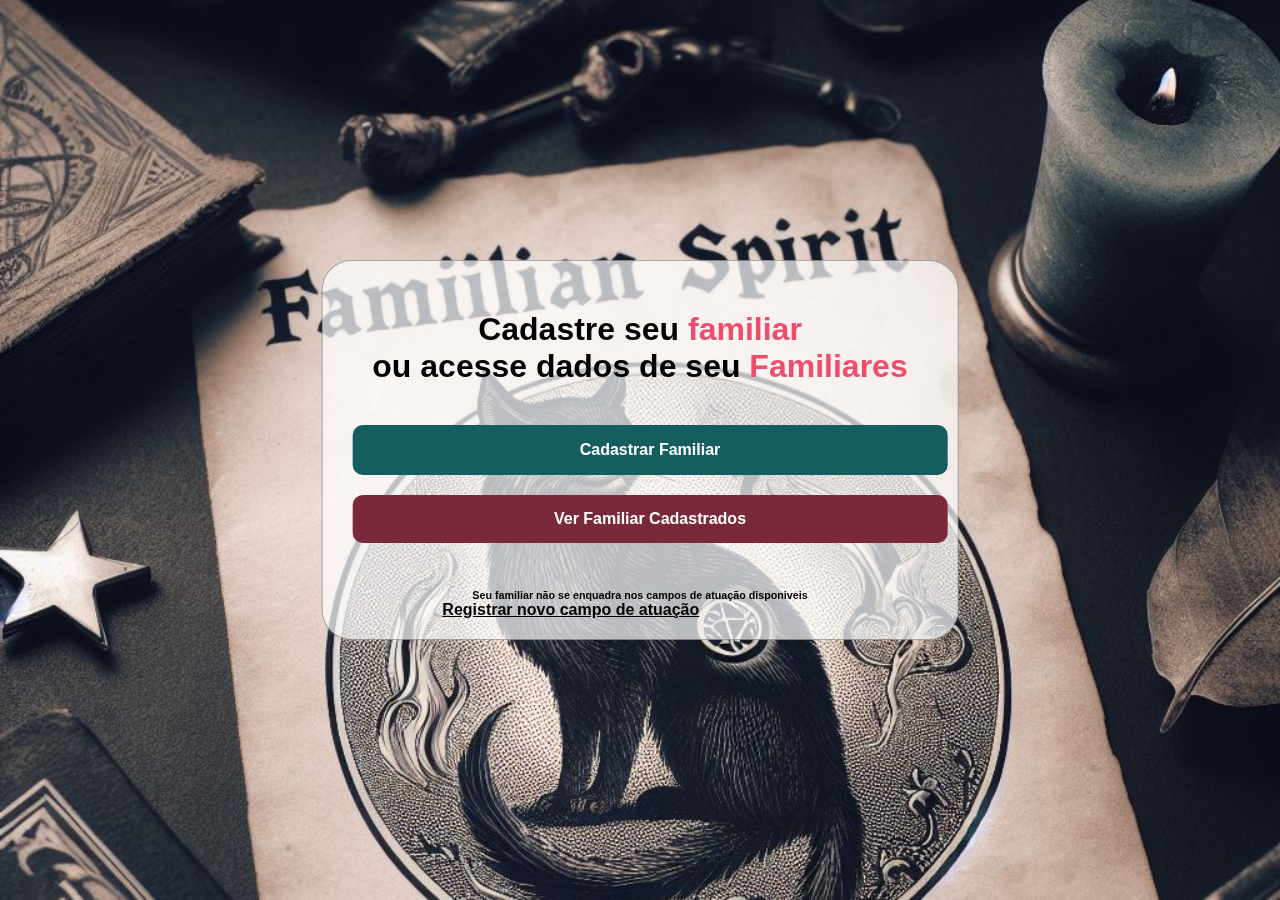
<file: index.html>
<!DOCTYPE html>
<html lang="pt-br">
<head>
    <meta charset="UTF-8">
    <meta name="viewport" content="width=device-width, initial-scale=1.0">
    <title>Familiar</title>
    <link rel="stylesheet" href="home.css">
    <link rel="shortcut icon" href="imagens/favicon.ico" type="image/x-icon">
</head>
<body>
    <div class="image"></div>
    <main>
        <article>
            <div class="conteiner">
                <h1>Cadastre seu <span>familiar</span> <br>ou acesse dados de seu <span>Familiares</span></h1>
                
                <button id="abanova" class="magic-button"> <a href="#"> <strong>Cadastrar Familiar </strong> </a> </button>
                
                 <br>

                 <button id="abanova2" class="magic-button"> <a href="ver.html"> <strong>Ver Familiar Cadastrados</strong> </a> </button>


                <br><br><br>


                <h6>Seu familiar não se enquadra nos campos de atuação disponiveis</h6>

                
                <p><a href="#"><strong>Registrar novo campo de atuação</strong></a></p>

            </div>
        </article>
    </main>
</body>
</html>
</file>
<file: home.css>
@charset "UTF-8";

* {
    margin: 0;
    padding: 0;
}

body {
    font-family: Arial, Helvetica, sans-serif;
    margin: 0;
    padding: 0;
    width: 100%; 
    height: 100vh; 
    display: flex;
    justify-content: center; 
    align-items: center; 
}

h6{
    text-align: center;
}
div.image {
    background-image: url(imagens/_e513e1c1-62c7-4c54-ac64-b1144db6c35d.jpeg);
    background-size: cover;
    background-repeat: no-repeat;
    background-position: left top;
    height: 100vh;
    width: 100%; 
    position: fixed;
}

span {
    color: #ed4e6e;
}

article {
    position: fixed;
    top: 50%;
    right: 50%;
    transform: translate(50%, -50%);
    max-width: 100%; 
    padding: 20px;
    border: 1px solid rgba(0, 0, 0, 0.315);
    border-radius: 30px;
    background-color: rgba(255, 255, 255, 0.7); 
}
a {
    margin: 100px;
    text-align: center;
    color: black;
}

div.container {
    max-width: 100%;
    text-align: center;
}

h1 {
    text-align: center;
    margin: 10px;
    padding: 20px;
}

button {
    width: 100%; 
    margin: 10px;
    padding: 10px;
    color: white;
}

button#abanova {
    height: 50px;
    background-color: #155d5e;
}

button#abanova2 {
    
    background-color: #792939;
}


.magic-button {
    border-radius: 10px; 
    background-color: #3498db;
    color: #fff;
    border: none;
    padding: 15px 30px;
    font-size: 16px;
    cursor: pointer;
    transition: transform 1s;
}

.magic-button:hover {
    border: 2px solid rgba(255, 255, 255, 0.375);
    transform: translate(-3px, -3px);
    box-shadow: 2px 2px 10px rgba(0, 0, 0, 0.46);
    transition: transform .2s;
}

button > a {
    text-shadow: 2px 3px 5px solid black;
    color: white;
    text-decoration: none;
}


@media (max-width: 768px) {
    article {
        position: absolute; 
        margin: 0 auto; 
        max-width: 90%;
    }
}
</file>
